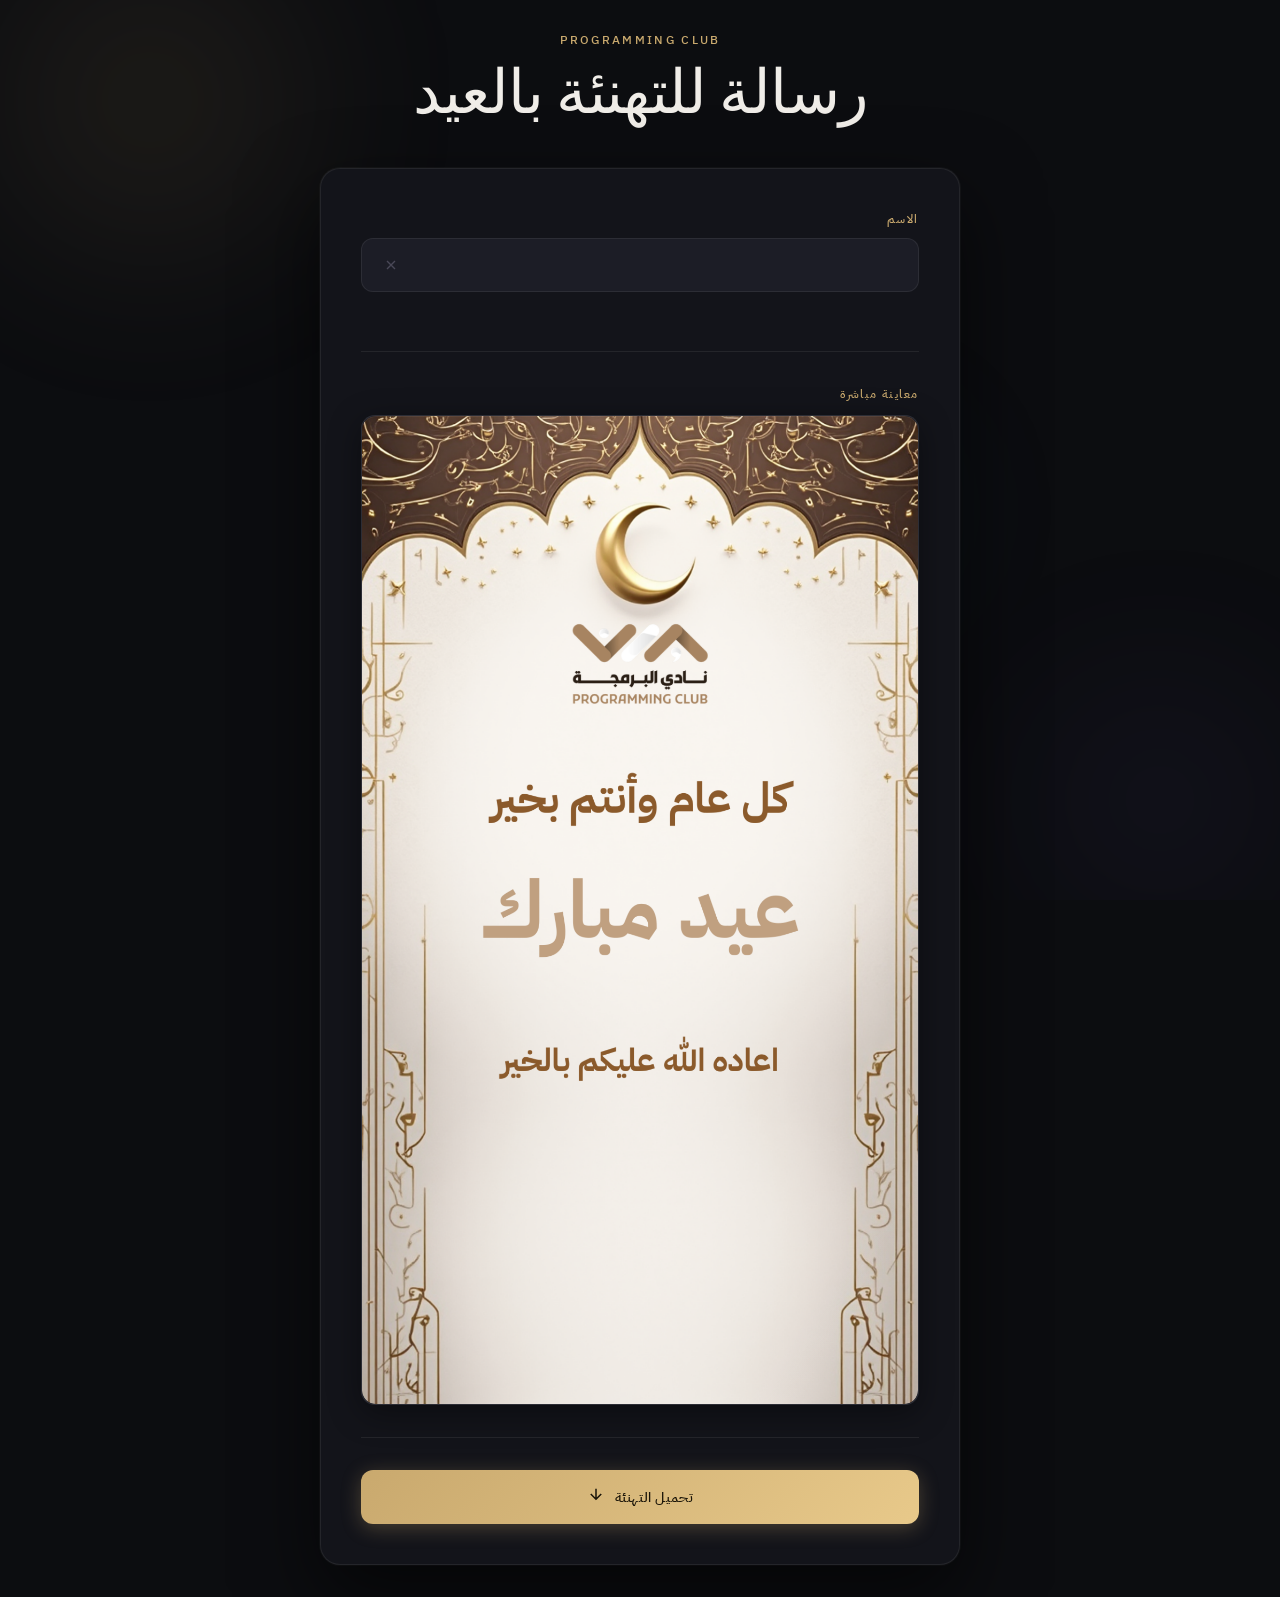
<file: index.html>
<!DOCTYPE html>
<html lang="en" dir="ltr">
<head>
  <meta charset="UTF-8" />
  <meta name="viewport" content="width=device-width, initial-scale=1.0" />
  <title>Personalized Image Generator</title>

  <link rel="stylesheet" href="style.css" />

  <link rel="preconnect" href="https://fonts.googleapis.com">
  <link rel="preconnect" href="https://fonts.gstatic.com" crossorigin>

  <link href="https://fonts.googleapis.com/css2?family=Cormorant+Garamond:wght@300;400;600&family=DM+Sans:wght@300;400;500&family=IBM+Plex+Sans+Arabic:wght@100;200;300;400;500;600;700&family=IBM+Plex+Sans:ital,wght@0,100..700;1,100..700&display=swap" rel="stylesheet">
</head>
<body>

  <div class="bg-orbs">
    <div class="orb orb-1"></div>
    <div class="orb orb-2"></div>
    <div class="orb orb-3"></div>
  </div>

  <main class="container">
    <header class="header">
      <div class="header-eyebrow">Programming Club</div>
      <h1 class="header-title">رسالة للتهنئة بالعيد</h1>
      <p class="header-sub"></p>
    </header>

    <div class="card">

      <section class="input-section">
        <label class="input-label" for="nameInput" style="direction: rtl;">الاسم</label>
        <div class="input-wrapper">
          <input
            type="text"
            id="nameInput"
            class="name-input"
            
            autocomplete="off"
            maxlength="30"
            style="direction: rtl;"
          />
          
          <button class="reset-btn" id="resetBtn" title="Clear name" aria-label="Reset" style="margin-right: 90%; ">
            <svg viewBox="0 0 24 24" fill="none" stroke="currentColor" stroke-width="2">
              <path d="M18 6L6 18M6 6l12 12"/>
            </svg>
          </button>
        </div>
        <div class="char-count" id="charCount"></div>
        <div class="validation-msg" id="validationMsg">يرجى إدخال اسمك للتحميل.</div>
      </section>

      <section class="preview-section">
        <div class="preview-label" style="direction: rtl;">معاينة مباشرة</div>
        <div class="canvas-wrapper">
          <canvas id="previewCanvas"></canvas>
          <div class="canvas-shimmer" id="canvasShimmer"></div>
        </div>
      </section>

      <section class="actions-section">
        <button class="download-btn" id="downloadBtn">
          <span class="btn-icon">
            <svg viewBox="0 0 24 24" fill="none" stroke="currentColor" stroke-width="2">
              <path d="M12 5v14M5 12l7 7 7-7"/>
            </svg>
          </span>
          <span class="btn-text">تحميل التهنئة</span>
        </button>
      </section>

    </div>
  </main>

  <script src="script.js"></script>
</body>
</html>
</file>
<file: style.css>
/* ===========================
   CSS VARIABLES & RESET
=========================== */
*, *::before, *::after {
  box-sizing: border-box;
  margin: 0;
  padding: 0;
}

:root {
  --bg:           #0c0d10;
  --surface:      #13141a;
  --surface-2:    #1c1d26;
  --border:       rgba(255,255,255,0.07);
  --border-hover: rgba(255,255,255,0.15);
  --gold:         #c9a96e;
  --gold-light:   #e8c98a;
  --gold-dim:     rgba(201,169,110,0.15);
  --text-primary: #f0ede8;
  --text-muted:   #7a7888;
  --text-dim:     #4a4857;
  --danger:       #e06c6c;
  --font-display: "Cormorant Garamond", serif;
  --font-body:    "IBM Plex Sans Arabic", "IBM Plex Sans", sans-serif;
  --radius-card:  20px;
  --radius-input: 12px;
  --shadow-card:  0 32px 80px rgba(0,0,0,0.6), 0 0 0 1px rgba(255,255,255,0.04);
  --transition:   0.2s cubic-bezier(0.4, 0, 0.2, 1);
}

html {
  font-size: 16px;
}

body {
  font-family: var(--font-body);
  background: var(--bg);
  color: var(--text-primary);
  min-height: 100vh;
  display: flex;
  align-items: center;
  justify-content: center;
  padding: 32px 16px;
  overflow-x: hidden;
}

/* ===========================
   BACKGROUND ORBS
=========================== */
.bg-orbs {
  position: fixed;
  inset: 0;
  pointer-events: none;
  z-index: 0;
  overflow: hidden;
}

.orb {
  position: absolute;
  border-radius: 50%;
  filter: blur(80px);
  opacity: 0.4;
}

.orb-1 {
  width: 500px;
  height: 500px;
  background: radial-gradient(circle, rgba(201,169,110,0.3), transparent 70%);
  top: -150px;
  left: -100px;
  animation: floatOrb 18s ease-in-out infinite;
}

.orb-2 {
  width: 400px;
  height: 400px;
  background: radial-gradient(circle, rgba(100,80,180,0.25), transparent 70%);
  bottom: -100px;
  right: -80px;
  animation: floatOrb 22s ease-in-out infinite reverse;
}

.orb-3 {
  width: 300px;
  height: 300px;
  background: radial-gradient(circle, rgba(60,130,200,0.2), transparent 70%);
  top: 40%;
  left: 55%;
  animation: floatOrb 15s ease-in-out infinite 4s;
}

@keyframes floatOrb {
  0%, 100% { transform: translate(0, 0) scale(1); }
  33% { transform: translate(30px, -40px) scale(1.05); }
  66% { transform: translate(-20px, 20px) scale(0.97); }
}

/* ===========================
   LAYOUT
=========================== */
.container {
  position: relative;
  z-index: 1;
  width: 100%;
  max-width: 640px;
}

/* ===========================
   HEADER
=========================== */
.header {
  text-align: center;
  margin-bottom: 40px;
}

.header-eyebrow {
  font-family: var(--font-body);
  font-size: 0.72rem;
  font-weight: 500;
  letter-spacing: 0.2em;
  text-transform: uppercase;
  color: var(--gold);
  margin-bottom: 12px;
  opacity: 0;
  animation: fadeUp 0.7s ease forwards 0.1s;
}

.header-title {
  font-family: var(--font-display);
  font-size: clamp(2.5rem, 6vw, 3.8rem);
  font-weight: 300;
  color: var(--text-primary);
  line-height: 1.1;
  letter-spacing: -0.01em;
  opacity: 0;
  animation: fadeUp 0.7s ease forwards 0.25s;
}

.header-sub {
  font-family: var(--font-body);
  font-size: 0.9rem;
  color: var(--text-muted);
  margin-top: 10px;
  font-weight: 300;
  opacity: 0;
  animation: fadeUp 0.7s ease forwards 0.4s;
}

@keyframes fadeUp {
  from { opacity: 0; transform: translateY(20px); }
  to { opacity: 1; transform: translateY(0); }
}

/* ===========================
   CARD
=========================== */
.card {
  background: var(--surface);
  border: 1px solid var(--border);
  border-radius: var(--radius-card);
  padding: 40px;
  box-shadow: var(--shadow-card);
  display: flex;
  flex-direction: column;
  gap: 32px;
  opacity: 0;
  animation: fadeUp 0.7s ease forwards 0.55s;
}

/* ===========================
   INPUT SECTION
=========================== */
.input-label {
  display: block;
  font-family: var(--font-body);
  font-size: 0.78rem;
  font-weight: 500;
  letter-spacing: 0.12em;
  text-transform: uppercase;
  color: var(--gold);
  margin-bottom: 10px;
}

.input-wrapper {
  position: relative;
  display: flex;
  align-items: center;
}

.name-input {
  width: 100%;
  padding: 14px 48px 14px 18px;
  background: var(--surface-2);
  border: 1px solid var(--border);
  border-radius: var(--radius-input);
  color: var(--text-primary);
  font-family: var(--font-body);
  font-size: 1rem;
  font-weight: 400;
  outline: none;
  transition: border-color var(--transition), box-shadow var(--transition);
  direction: auto;
}

.name-input::placeholder {
  color: var(--text-dim);
}

.name-input:focus {
  border-color: rgba(201,169,110,0.5);
  box-shadow: 0 0 0 3px var(--gold-dim);
}

.reset-btn {
  position: absolute;
  right: 12px;
  background: none;
  border: none;
  cursor: pointer;
  color: var(--text-dim);
  padding: 6px;
  border-radius: 6px;
  display: flex;
  align-items: center;
  justify-content: center;
  transition: color var(--transition), background var(--transition);
}

.reset-btn svg {
  width: 16px;
  height: 16px;
}

.reset-btn:hover {
  color: var(--text-primary);
  background: rgba(255,255,255,0.06);
}

.char-count {
  font-family: var(--font-body);
  font-size: 0.75rem;
  color: var(--text-dim);
  text-align: right;
  margin-top: 6px;
}

.validation-msg {
  font-family: var(--font-body);
  font-size: 0.8rem;
  color: var(--danger);
  margin-top: 8px;
  opacity: 0;
  transform: translateY(-4px);
  transition: opacity var(--transition), transform var(--transition);
  pointer-events: none;
}

.validation-msg.visible {
  opacity: 1;
  transform: translateY(0);
}

/* ===========================
   PREVIEW SECTION
=========================== */
.preview-section {
  display: flex;
  flex-direction: column;
  gap: 12px;
}

.preview-label {
  font-family: var(--font-body);
  font-size: 0.78rem;
  font-weight: 500;
  letter-spacing: 0.12em;
  text-transform: uppercase;
  color: var(--gold);
}

.canvas-wrapper {
  position: relative;
  border-radius: 14px;
  overflow: hidden;
  border: 1px solid var(--border);
  box-shadow: 0 8px 32px rgba(0,0,0,0.4);
  background: var(--surface-2);
  line-height: 0;
}

.canvas-wrapper::before {
  content: "";
  position: absolute;
  inset: 0;
  border-radius: 14px;
  box-shadow: inset 0 1px 0 rgba(255,255,255,0.06);
  pointer-events: none;
  z-index: 2;
}

#previewCanvas {
  width: 100%;
  height: auto;
  display: block;
  border-radius: 14px;
}

.canvas-shimmer {
  position: absolute;
  inset: 0;
  background: linear-gradient(
    135deg,
    transparent 40%,
    rgba(255,255,255,0.03) 50%,
    transparent 60%
  );
  background-size: 200% 200%;
  pointer-events: none;
  z-index: 1;
  animation: shimmer 3s ease-in-out infinite;
  border-radius: 14px;
}

@keyframes shimmer {
  0% { background-position: 200% 200%; }
  50% { background-position: 0% 0%; }
  100% { background-position: 200% 200%; }
}

/* ===========================
   ACTIONS
=========================== */
.actions-section {
  display: flex;
  gap: 12px;
}

.download-btn {
  flex: 1;
  display: flex;
  align-items: center;
  justify-content: center;
  gap: 10px;
  padding: 15px 28px;
  background: linear-gradient(135deg, var(--gold) 0%, var(--gold-light) 100%);
  border: none;
  border-radius: var(--radius-input);
  color: #1a1408;
  font-family: var(--font-body);
  font-size: 0.9rem;
  font-weight: 500;
  cursor: pointer;
  letter-spacing: 0.04em;
  transition: transform var(--transition), box-shadow var(--transition), filter var(--transition);
  box-shadow: 0 4px 20px rgba(201,169,110,0.3);
  position: relative;
  overflow: hidden;
}

.download-btn::after {
  content: "";
  position: absolute;
  inset: 0;
  background: linear-gradient(135deg, rgba(255,255,255,0.15), transparent);
  opacity: 0;
  transition: opacity var(--transition);
}

.download-btn:hover {
  transform: translateY(-2px);
  box-shadow: 0 8px 32px rgba(201,169,110,0.45);
  filter: brightness(1.05);
}

.download-btn:hover::after {
  opacity: 1;
}

.download-btn:active {
  transform: translateY(0);
  box-shadow: 0 2px 10px rgba(201,169,110,0.25);
}

.btn-icon svg {
  width: 18px;
  height: 18px;
  flex-shrink: 0;
}

.btn-text {
  white-space: nowrap;
}

.download-btn.downloading {
  pointer-events: none;
  filter: brightness(0.9);
}

.download-btn.downloading .btn-text::after {
  content: "...";
}

/* ===========================
   DIVIDER LINE
=========================== */
.input-section,
.preview-section {
  padding-bottom: 32px;
  border-bottom: 1px solid var(--border);
}

.actions-section {
  padding-top: 0;
}

/* ===========================
   RESPONSIVE
=========================== */
@media (max-width: 480px) {
  body {
    padding: 20px 12px;
  }

  .card {
    padding: 28px 20px;
    gap: 24px;
  }

  .header {
    margin-bottom: 28px;
  }

  .input-section,
  .preview-section {
    padding-bottom: 24px;
  }

  .download-btn {
    padding: 14px 20px;
  }
}
</file>
